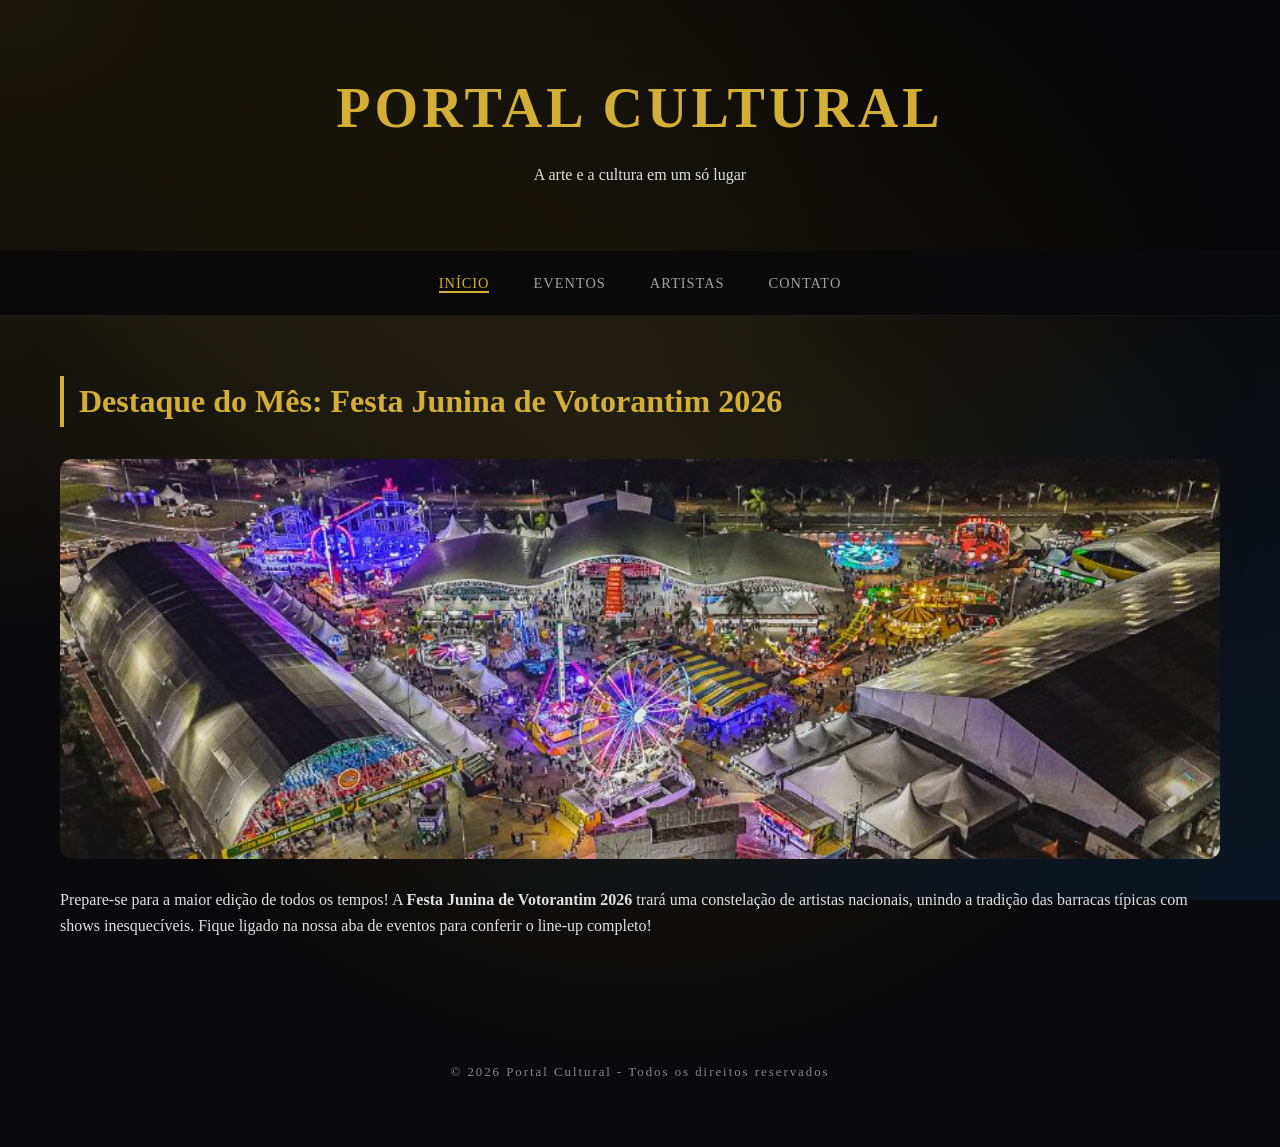
<file: index.html>
<!DOCTYPE html>
<html lang="pt-br">
<head>
    <meta charset="UTF-8">
    <meta name="viewport" content="width=device-width, initial-scale=1.0">
    <title>Portal Cultural</title>
    <link rel="stylesheet" href="style.css">
</head>
<body>
    <header>
        <h1>Portal Cultural</h1>
        <p>A arte e a cultura em um só lugar</p>
    </header>
    <nav>
        <a href="index.html">Início</a>
        <a href="eventos.html">Eventos</a>
        <a href="artista.html">Artistas</a>
        <a href="contato.html">Contato</a>
    </nav>
    <main>
        <section>
            <h2>Destaque do Mês: Festa Junina de Votorantim 2026</h2>
            <img src="123.jpg" alt="Festa Junina Votorantim" class="featured-img">
            <p>Prepare-se para a maior edição de todos os tempos! A <strong>Festa Junina de Votorantim 2026</strong> trará uma constelação de artistas nacionais, unindo a tradição das barracas típicas com shows inesquecíveis. Fique ligado na nossa aba de eventos para conferir o line-up completo!</p>
        </section>
    </main>
    <footer>
        <p>&copy; 2026 Portal Cultural - Todos os direitos reservados</p>
    </footer>
    <script src="script.js"></script>
</body>
</html>
</file>
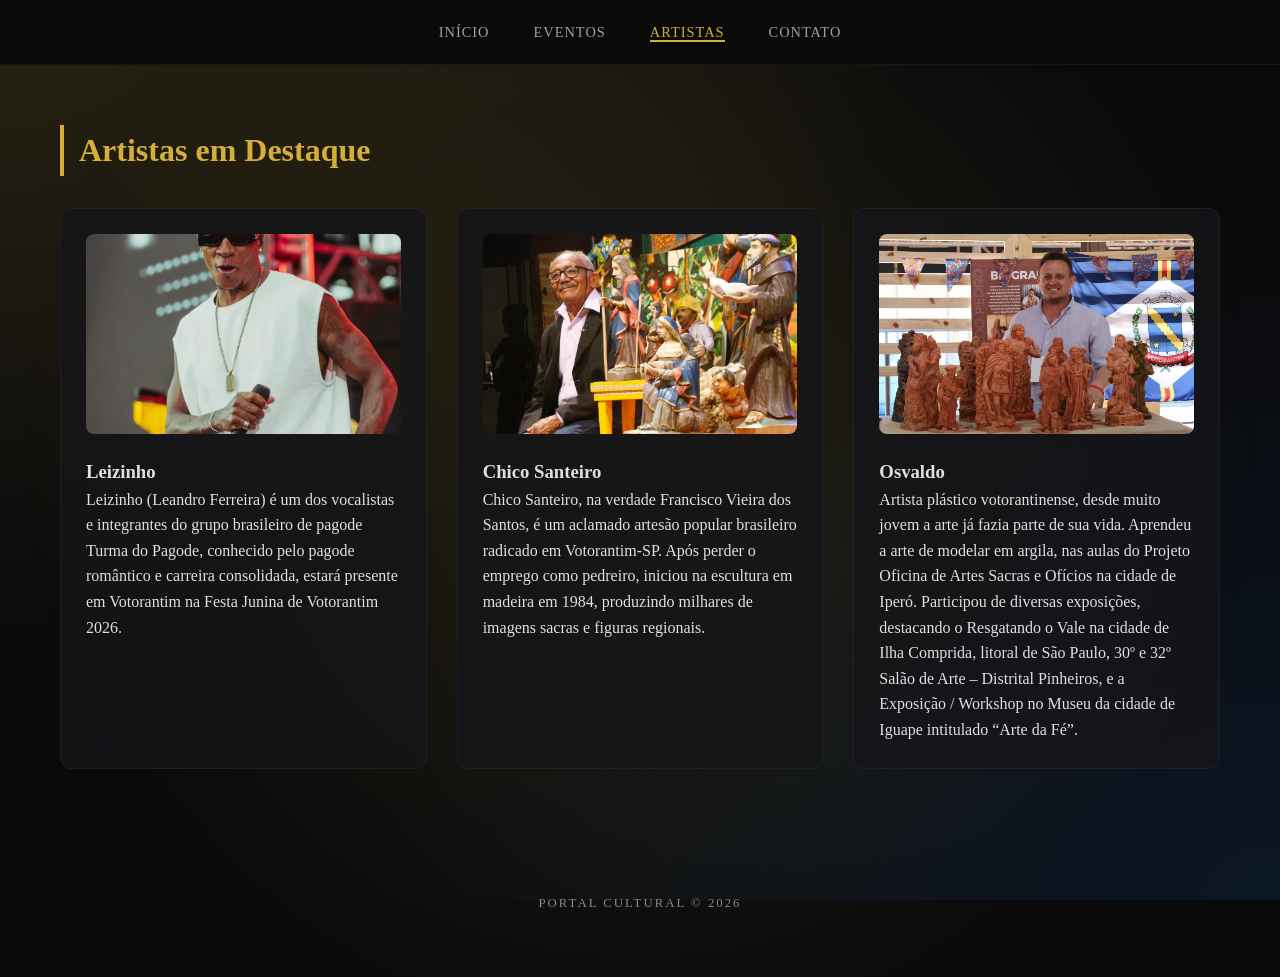
<file: artista.html>
<!DOCTYPE html>
<html lang="pt-br">
<head>
    <meta charset="UTF-8">
    <meta name="viewport" content="width=device-width, initial-scale=1.0">
    <title>Artistas | Portal Cultural</title>
    <link rel="stylesheet" href="style.css">
</head>
<body>
    <nav>
        <a href="index.html">Início</a>
        <a href="eventos.html">Eventos</a>
        <a href="artista.html">Artistas</a>
        <a href="contato.html">Contato</a>
    </nav>
    <main>
        <h2>Artistas em Destaque</h2>
        <div class="grid-eventos">
            <div class="card">
                <img src="leizz.png" alt="Leizinho" class="card-img">
                <h3>Leizinho</h3>
                <p>Leizinho (Leandro Ferreira) é um dos vocalistas e integrantes do grupo brasileiro de pagode Turma do Pagode, conhecido pelo pagode romântico e carreira consolidada, estará presente em Votorantim na Festa Junina de Votorantim 2026.</p> 
            </div>
            <div class="card">
                <img src="chico.jpg" alt="Marcus Viana" class="card-img">
                <h3>Chico Santeiro</h3>
                <p>Chico Santeiro, na verdade Francisco Vieira dos Santos, é um aclamado artesão popular brasileiro radicado em Votorantim-SP. Após perder o emprego como pedreiro, iniciou na escultura em madeira em 1984, produzindo milhares de imagens sacras e figuras regionais.</p>
            </div>
            <div class="card">
                <img src="osvaldo2.jpg" alt="Osvaldo" class="card-img">
                <h3>Osvaldo</h3>
                <p>Artista plástico votorantinense, desde muito jovem a arte já fazia parte de sua vida. Aprendeu a arte de modelar em argila, nas aulas do Projeto Oficina de Artes Sacras e Ofícios na cidade de Iperó. Participou de diversas exposições, destacando o Resgatando o Vale na cidade de Ilha Comprida, litoral de São Paulo, 30º e 32º Salão de Arte – Distrital Pinheiros, e a Exposição / Workshop no Museu da cidade de Iguape intitulado “Arte da Fé”.</p>
            </div>
        </div>
    </main>
    <footer>PORTAL CULTURAL &copy; 2026</footer>
    <script src="script.js"></script>
</body>
</html>
</file>
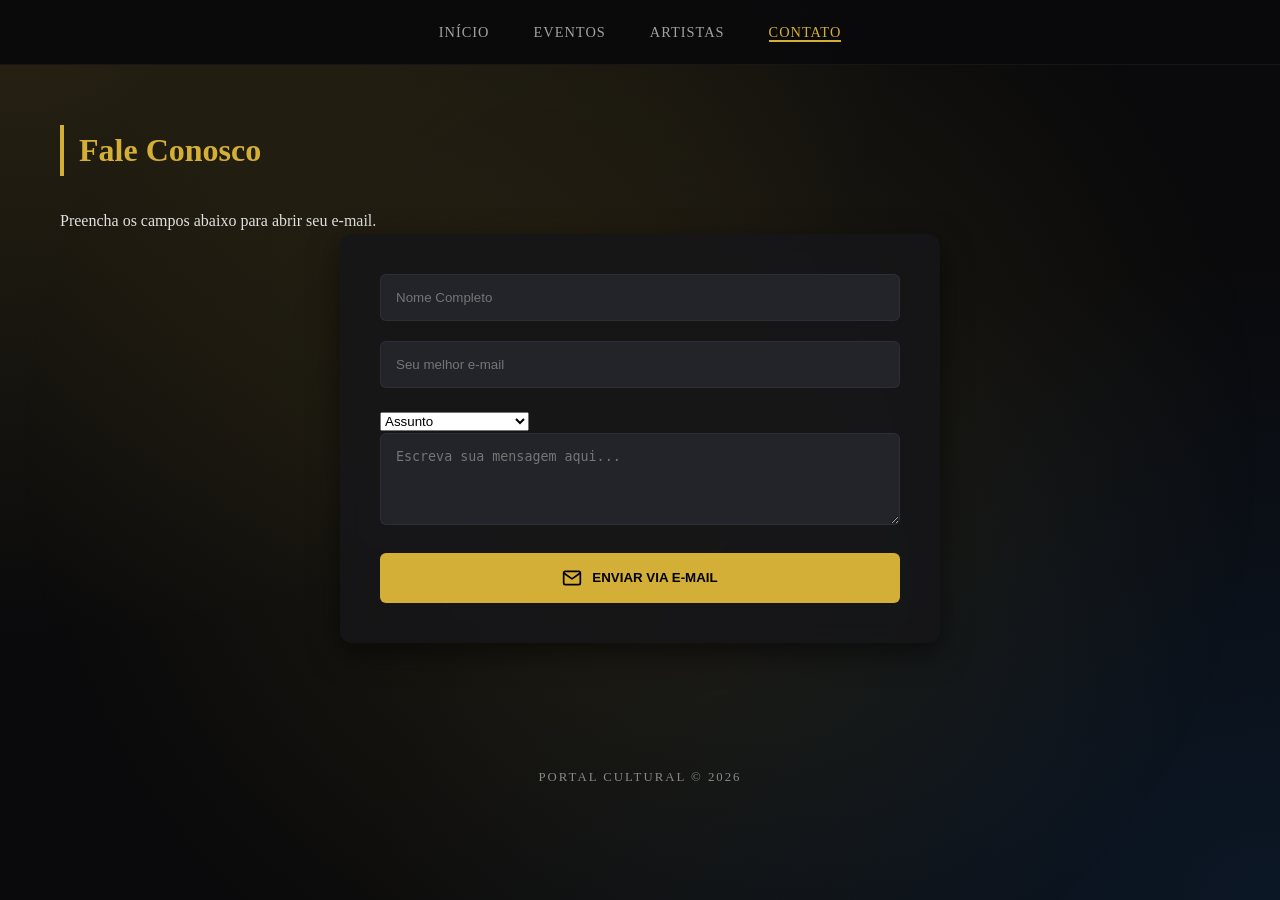
<file: contato.html>
<!DOCTYPE html>
<html lang="pt-br">
<head>
    <meta charset="UTF-8">
    <title>Contato | Portal Cultural</title>
    <link rel="stylesheet" href="style.css">
</head>
<body>
    <nav>
        <a href="index.html">Início</a>
        <a href="eventos.html">Eventos</a>
        <a href="artista.html">Artistas</a>
        <a href="contato.html">Contato</a>
    </nav>
    <main class="contato-simples">
        <section class="contato-box">
            <h2>Fale Conosco</h2>
            <p>Preencha os campos abaixo para abrir seu e-mail.</p>
            <form id="culturalForm">
                <div class="input-group">
                    <input type="text" id="name" placeholder="Nome Completo" required>
                </div>
                <div class="input-group">
                    <input type="email" id="email" placeholder="Seu melhor e-mail" required>
                </div>
                <select id="subject" class="custom-select" required>
                    <option value="" disabled selected>Assunto</option>
                    <option value="Parceria Cultural">Parceria / Divulgação</option>
                    <option value="Sugestão de Evento">Sugestão de Evento</option>
                    <option value="Dúvida sobre o Portal">Dúvidas</option>
                </select>
                <textarea id="message" placeholder="Escreva sua mensagem aqui..." rows="4" required></textarea>
                <button type="submit">
                    <svg class="btn-icon" viewBox="0 0 24 24" fill="none" stroke="currentColor" stroke-width="2" stroke-linecap="round" stroke-linejoin="round">
                        <path d="M4 4h16c1.1 0 2 .9 2 2v12c0 1.1-.9 2-2 2H4c-1.1 0-2-.9-2-2V6c0-1.1.9-2 2-2z"></path>
                        <polyline points="22,6 12,13 2,6"></polyline>
                    </svg>
                    Enviar via E-mail
                </button>
            </form>
        </section>
    </main>
    <footer>PORTAL CULTURAL &copy; 2026</footer>
    <script src="script.js"></script>
</body>
</html>
</file>
<file: style.css>
:root {
  --bg: #0a0a0c;
  --card-bg: rgba(22, 22, 26, 0.8);
  --accent: #d4af37; /* Dourado Artístico */
  --text: #e0e0e0;
  --muted: #888;
  --glass: rgba(255, 255, 255, 0.05);
  --radius: 12px;
  --shadow: 0 10px 30px rgba(0, 0, 0, 0.5);
  --transition: all 0.4s cubic-bezier(0.165, 0.84, 0.44, 1);
}

* {
  box-sizing: border-box;
  margin: 0;
  padding: 0;
}

body {
  font-family: "Playfair Display", serif, system-ui;
  background: #0a0a0c;
  /* Criando camadas de cores para a animação */
  background-image:
    radial-gradient(at 0% 0%, rgba(212, 175, 55, 0.15) 0px, transparent 50%),
    radial-gradient(at 100% 100%, rgba(15, 52, 96, 0.3) 0px, transparent 50%);
  background-attachment: fixed;
  color: var(--text);
  line-height: 1.6;
  overflow-x: hidden;
}

/* Elemento animado de fundo */
body::before {
  content: "";
  position: fixed;
  top: -50%;
  left: -50%;
  width: 200%;
  height: 200%;
  background: radial-gradient(
    circle,
    rgba(212, 175, 55, 0.12) 0%,
    transparent 40%
  );
  animation: floatBackground 20s linear infinite;
  z-index: -1;
  pointer-events: none;
}

@keyframes floatBackground {
  0% {
    transform: translate(0, 0) rotate(0deg);
  }
  50% {
    transform: translate(-5%, -5%) rotate(180deg);
  }
  100% {
    transform: translate(0, 0) rotate(360deg);
  }
}

@keyframes gradientBG {
  0% {
    background-position: 0% 50%;
  }
  50% {
    background-position: 100% 50%;
  }
  100% {
    background-position: 0% 50%;
  }
}

header {
  padding: 4rem 2rem;
  text-align: center;
  background: rgba(0, 0, 0, 0.3);
}

header h1 {
  font-size: 3.5rem;
  letter-spacing: 4px;
  text-transform: uppercase;
  color: var(--accent);
  margin-bottom: 0.5rem;
}

nav {
  background: rgba(10, 10, 12, 0.95);
  padding: 1.2rem;
  text-align: center;
  position: sticky;
  top: 0;
  z-index: 1000;
  border-bottom: 1px solid var(--glass);
  backdrop-filter: blur(10px);
}

nav a {
  color: var(--text);
  text-decoration: none;
  margin: 0 20px;
  font-weight: 500;
  text-transform: uppercase;
  font-size: 0.9rem;
  letter-spacing: 1px;
  transition: var(--transition);
  opacity: 0.7;
}

nav a:hover {
  color: var(--accent);
  opacity: 1;
}

main {
  max-width: 1200px;
  margin: 40px auto;
  padding: 20px;
}

h2 {
  font-size: 2rem;
  margin-bottom: 2rem;
  color: var(--accent);
  border-left: 4px solid var(--accent);
  padding-left: 15px;
}

.card-img {
  width: 100%;
  height: 200px;
  object-fit: cover;
  border-radius: 8px;
  margin-bottom: 15px;
}

.featured-img {
  width: 100%;
  height: 400px;
  object-fit: cover;
  border-radius: 12px;
  margin-bottom: 20px;
}

.grid-eventos {
  display: grid;
  grid-template-columns: repeat(auto-fit, minmax(300px, 1fr));
  gap: 30px;
}

.card {
  background: var(--card-bg);
  padding: 25px;
  border-radius: var(--radius);
  border: 1px solid var(--glass);
  transition: var(--transition);
  position: relative;
  overflow: hidden;
}

.card:hover {
  transform: translateY(-10px);
  border-color: var(--accent);
  box-shadow: 0 15px 40px rgba(0, 0, 0, 0.6);
}

form {
  background: var(--card-bg);
  padding: 40px;
  border-radius: var(--radius);
  max-width: 600px;
  margin: 0 auto;
  box-shadow: var(--shadow);
  backdrop-filter: blur(10px);
}

input,
textarea {
  width: 100%;
  padding: 15px;
  margin-bottom: 20px;
  background: #23232a;
  border: 1px solid var(--glass);
  color: white;
  border-radius: 6px;
  outline: none;
}

input:focus {
  border-color: var(--accent);
}

button {
  background: var(--accent);
  color: black;
  border: none;
  padding: 15px 30px;
  font-weight: 700;
  text-transform: uppercase;
  cursor: pointer;
  border-radius: 6px;
  transition: var(--transition);
  width: 100%;
  display: flex;
  align-items: center;
  justify-content: center;
  gap: 10px;
}

button:hover {
  background: #fff;
  transform: scale(1.02);
}

.btn-icon {
  width: 20px;
  height: 20px;
}

footer {
  text-align: center;
  padding: 4rem;
  color: var(--muted);
  font-size: 0.8rem;
  letter-spacing: 2px;
}

/* Responsividade */
@media (max-width: 768px) {
  header h1 {
    font-size: 2.2rem;
  }
  nav a {
    margin: 0 10px;
    font-size: 0.7rem;
  }
  form {
    padding: 20px;
  }
  .contato-simples {
    padding: 10px;
  }
}
</file>
